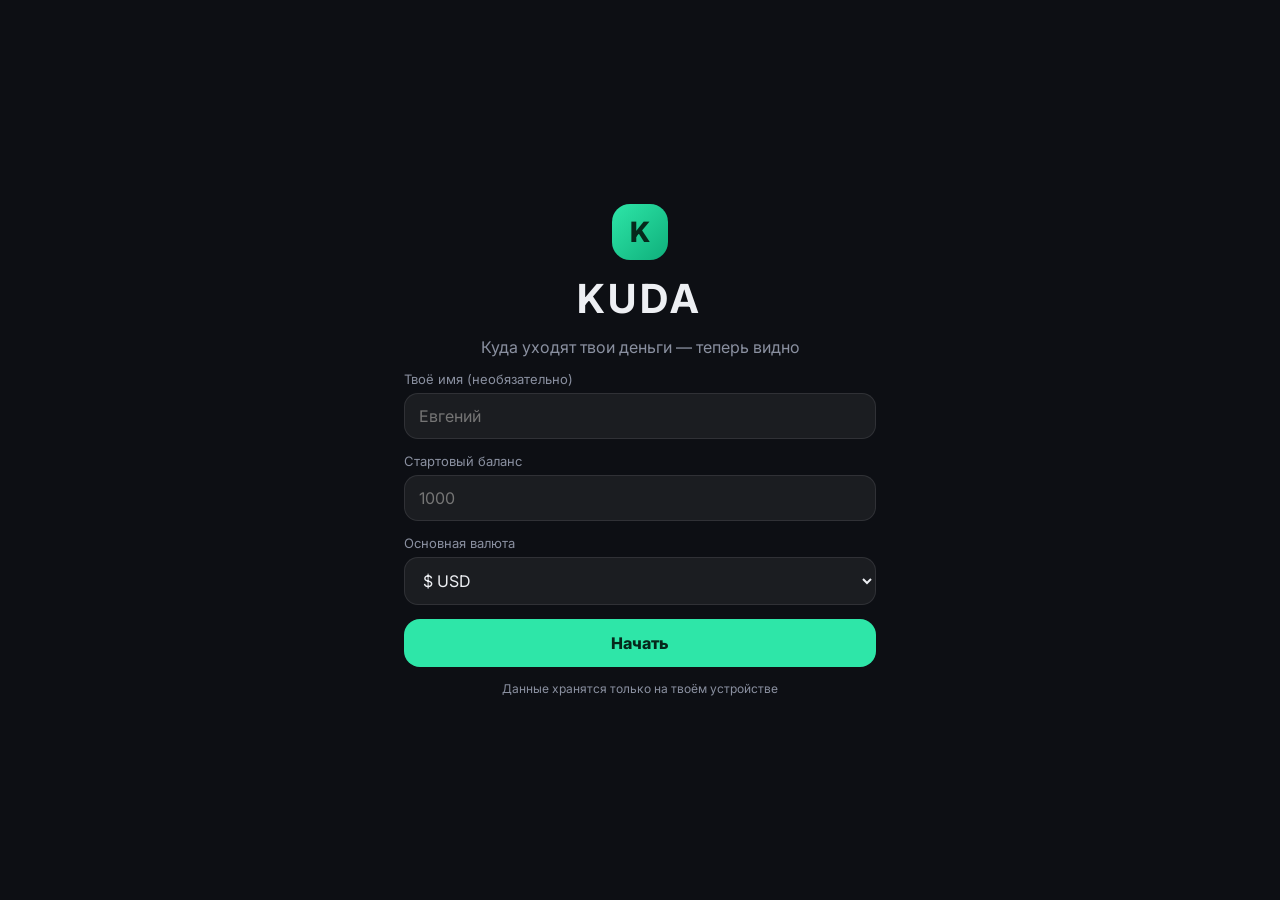
<file: index.html>
<!DOCTYPE html>
<html lang="ru">
<head>
<meta charset="UTF-8">
<meta name="viewport" content="width=device-width, initial-scale=1, viewport-fit=cover">
<meta name="theme-color" content="#0D0F14">
<title>KUDA — куда уходят твои деньги</title>
<link rel="manifest" href="manifest.webmanifest">
<link rel="icon" href="icon.svg" type="image/svg+xml">
<link rel="apple-touch-icon" href="icon.svg">
<meta name="apple-mobile-web-app-capable" content="yes">
<meta name="apple-mobile-web-app-status-bar-style" content="black-translucent">
<link rel="preconnect" href="https://fonts.googleapis.com">
<link href="https://fonts.googleapis.com/css2?family=Inter:wght@400;600;800&display=swap" rel="stylesheet">
<style>
*{box-sizing:border-box;margin:0;padding:0;-webkit-tap-highlight-color:transparent}
:root{--bg:#0D0F14;--card:rgba(255,255,255,.05);--line:rgba(255,255,255,.09);--txt:#EDEFF3;--mut:#8A90A0;--acc:#2EE6A8;--red:#FF6B6B;--gold:#FFD166;--r:20px}
html,body{height:100%}
body{background:var(--bg);color:var(--txt);font-family:Inter,-apple-system,Segoe UI,Roboto,sans-serif;font-size:16px;overscroll-behavior:none}
.hidden{display:none!important}
.muted{color:var(--mut)}.tiny{font-size:12px}
#app{max-width:520px;margin:0 auto;min-height:100%;display:flex;flex-direction:column}
button{font-family:inherit;cursor:pointer;border:none;background:none;color:inherit}
input,select{font-family:inherit;font-size:16px;background:rgba(255,255,255,.06);border:1px solid var(--line);border-radius:14px;color:var(--txt);padding:12px 14px;width:100%;outline:none}
input:focus,select:focus{border-color:var(--acc)}
select option{background:#151923}
.btn{background:var(--acc);color:#06281C;font-weight:800;border-radius:16px;padding:14px 18px;font-size:16px;width:100%}
.btn.ghost{background:transparent;border:1px solid var(--acc);color:var(--acc)}
.chip{border:1px solid var(--line);border-radius:999px;padding:6px 12px;font-size:13px;color:var(--mut)}
.logo{width:56px;height:56px;border-radius:18px;background:linear-gradient(135deg,#2EE6A8,#0FAF7B);display:flex;align-items:center;justify-content:center;font-weight:800;font-size:28px;color:#06281C}
.logo.sm{width:34px;height:34px;border-radius:11px;font-size:18px}
#onb{display:flex;align-items:center;justify-content:center;min-height:100dvh;padding:24px}
.onb-card{width:100%;display:flex;flex-direction:column;gap:14px;text-align:center}
.onb-card h1{font-size:40px;letter-spacing:4px}
.onb-card label{text-align:left;font-size:13px;color:var(--mut);display:flex;flex-direction:column;gap:6px}
.onb-card .logo{margin:0 auto}
#hdr{display:flex;align-items:center;gap:10px;padding:14px 16px;position:sticky;top:0;background:rgba(13,15,20,.85);backdrop-filter:blur(12px);z-index:5}
.hdr-title{font-weight:800;letter-spacing:3px;flex:1}
main{flex:1;padding:0 16px 190px}
.glass{background:var(--card);border:1px solid var(--line);border-radius:var(--r);backdrop-filter:blur(8px)}
.hero{padding:20px;margin-top:6px}
.hero-top{display:flex;justify-content:space-between;align-items:center;font-size:13px}
.hero-bal{font-size:44px;font-weight:800;margin:6px 0 14px;font-variant-numeric:tabular-nums}
.hero-row{display:flex;gap:24px;flex-wrap:wrap}
.inc{color:var(--acc);font-weight:600}.exp{color:var(--red);font-weight:600}
.forecast{margin-top:12px;padding-top:12px;border-top:1px dashed var(--line);font-size:13px;color:var(--mut)}
.forecast b{color:var(--gold)}
.today{padding:18px 20px;margin-top:12px;text-align:center;border-color:rgba(46,230,168,.35)}
.today-num{font-size:36px;font-weight:800;color:var(--acc);font-variant-numeric:tabular-nums}
#limitWarn{margin-top:12px;display:flex;flex-direction:column;gap:8px}
.warn{background:rgba(255,107,107,.1);border:1px solid rgba(255,107,107,.35);border-radius:14px;padding:10px 14px;font-size:13px}
.warn.gold{background:rgba(255,209,102,.08);border-color:rgba(255,209,102,.35)}
.sec{margin:22px 0 10px;font-size:15px;color:var(--mut);font-weight:600}
.day-h{font-size:12px;color:var(--mut);margin:14px 0 6px;text-transform:uppercase;letter-spacing:1px}
.tx{display:flex;align-items:center;gap:12px;padding:12px 14px;background:var(--card);border:1px solid var(--line);border-radius:16px;margin-bottom:8px}
.tx-ic{width:40px;height:40px;border-radius:13px;background:rgba(255,255,255,.06);display:flex;align-items:center;justify-content:center;font-size:19px;flex-shrink:0}
.tx-mid{flex:1;min-width:0}
.tx-t{font-weight:600;white-space:nowrap;overflow:hidden;text-overflow:ellipsis}
.tx-s{font-size:12px;color:var(--mut)}
.tag{font-size:10px;border:1px solid var(--line);border-radius:6px;padding:1px 5px;color:var(--mut)}
.tx-a{font-weight:700;font-variant-numeric:tabular-nums;white-space:nowrap;text-align:right}
.tx-h{font-size:11px;color:var(--mut);font-weight:400}
.tx-x{color:var(--mut);font-size:18px;padding:4px}
.empty{text-align:center;color:var(--mut);padding:30px 10px;font-size:14px}
.rep-head{display:flex;align-items:center;justify-content:space-between;margin:14px 0}
.rep-title{font-weight:800;font-size:18px}
.rep-cards{display:grid;grid-template-columns:1fr 1fr 1fr;gap:10px;margin-bottom:16px}
.rep-card{background:var(--card);border:1px solid var(--line);border-radius:16px;padding:12px;text-align:center}
.rep-card b{display:block;font-size:17px;margin-top:4px;font-variant-numeric:tabular-nums}
.bar-row{display:flex;align-items:center;gap:10px;margin-bottom:10px}
.bar-row .b-ic{width:30px;text-align:center}
.bar-row .b-n{width:110px;font-size:13px;white-space:nowrap;overflow:hidden;text-overflow:ellipsis}
.bar-wrap{flex:1;height:10px;background:rgba(255,255,255,.07);border-radius:99px;overflow:hidden}
.bar{height:100%;background:var(--acc);border-radius:99px}
.bar-row .b-v{font-size:13px;font-weight:600;width:70px;text-align:right;font-variant-numeric:tabular-nums}
.row{display:flex;gap:10px;margin-top:16px}
.cal{display:grid;grid-template-columns:repeat(7,1fr);gap:5px;margin-top:8px}
.cal-d{aspect-ratio:1;border-radius:8px;background:rgba(255,255,255,.05);display:flex;align-items:center;justify-content:center;font-size:11px;color:var(--mut)}
.cal-d.l1{background:rgba(46,230,168,.15);color:var(--txt)}
.cal-d.l2{background:rgba(46,230,168,.35);color:var(--txt)}
.cal-d.l3{background:rgba(255,209,102,.45);color:#06281C;font-weight:600}
.cal-d.l4{background:rgba(255,107,107,.55);color:#fff;font-weight:600}
.advice{background:rgba(255,209,102,.07);border:1px solid rgba(255,209,102,.3);border-radius:16px;padding:14px;font-size:14px;margin-top:14px}
.goal{background:var(--card);border:1px solid var(--line);border-radius:16px;padding:14px;margin-bottom:10px}
.goal-top{display:flex;justify-content:space-between;font-weight:600;margin-bottom:8px}
.goal-bar{height:10px;background:rgba(255,255,255,.07);border-radius:99px;overflow:hidden}
.goal-fill{height:100%;background:linear-gradient(90deg,#2EE6A8,#0FAF7B);border-radius:99px}
.goal-sub{display:flex;justify-content:space-between;font-size:12px;color:var(--mut);margin-top:6px;align-items:center}
.debt-total{background:rgba(255,107,107,.07);border:1px solid rgba(255,107,107,.25);border-radius:16px;padding:14px;margin-bottom:10px}
.debt-total-label{font-size:12px;color:var(--mut)}.debt-total-value{font-size:30px;font-weight:800;color:var(--red);margin:3px 0}
.credit-debt-actions{display:flex;gap:8px;margin-top:10px}.credit-debt-actions .mini-btn{padding:7px 10px}
.mini-btn{border:1px solid var(--acc);color:var(--acc);border-radius:10px;padding:4px 10px;font-size:12px}
.add-form{display:flex;gap:8px;margin-bottom:14px}
.add-form input{flex:1}
.rec-row,.debt-row{display:flex;align-items:center;gap:10px;padding:11px 14px;background:var(--card);border:1px solid var(--line);border-radius:14px;margin-bottom:8px;font-size:14px}
.rec-row .grow,.debt-row .grow{flex:1;min-width:0}
.pill{font-size:11px;border-radius:8px;padding:2px 8px;background:rgba(46,230,168,.12);color:var(--acc)}
.pill.red{background:rgba(255,107,107,.12);color:var(--red)}
.rc-grid{display:grid;grid-template-columns:1fr 1fr;gap:10px}
.rc{border:1px solid var(--line);border-radius:16px;overflow:hidden;background:var(--card)}
.rc img{width:100%;height:140px;object-fit:cover;display:block}
.rc div{padding:8px 10px;font-size:12px;color:var(--mut)}
.warr{background:rgba(46,230,168,.06);border:1px solid rgba(46,230,168,.3);border-radius:14px;padding:10px 14px;font-size:13px;margin-bottom:8px}
.set-group{background:var(--card);border:1px solid var(--line);border-radius:var(--r);padding:16px;margin-bottom:14px;display:flex;flex-direction:column;gap:10px}
.set-group h4{font-size:14px;color:var(--mut)}
.set-group label{font-size:13px;color:var(--mut);display:flex;flex-direction:column;gap:6px}
.lim-row{display:flex;align-items:center;gap:10px}
.lim-row span{width:150px;font-size:14px}
.danger{color:var(--red);border:1px solid rgba(255,107,107,.4);border-radius:14px;padding:12px;text-align:center;width:100%}
#addbar{position:fixed;left:0;right:0;bottom:64px;display:flex;gap:8px;padding:10px 14px;background:rgba(13,15,20,.92);backdrop-filter:blur(14px);border-top:1px solid var(--line);z-index:10}
@media(min-width:560px){#addbar,#nav{max-width:520px;left:50%;transform:translateX(-50%)}}
#addbar input{flex:1}
.icon-btn{width:48px;height:48px;border-radius:14px;background:rgba(255,255,255,.07);font-size:20px;flex-shrink:0}
.icon-btn.go{background:var(--acc);color:#06281C}
#nav{position:fixed;left:0;right:0;bottom:0;height:64px;display:flex;background:rgba(13,15,20,.95);backdrop-filter:blur(14px);border-top:1px solid var(--line);z-index:10}
.nav-btn{flex:1;display:flex;flex-direction:column;align-items:center;justify-content:center;gap:2px;font-size:19px;color:var(--mut)}
.nav-btn span{font-size:10px}
.nav-btn.active{color:var(--acc)}
#toast{position:fixed;left:50%;bottom:140px;transform:translateX(-50%);background:#1C2230;border:1px solid var(--line);border-radius:14px;padding:12px 18px;font-size:14px;z-index:50;opacity:0;transition:opacity .25s;pointer-events:none;max-width:90%;text-align:center}
#toast.show{opacity:1}
#loader{position:fixed;inset:0;background:rgba(13,15,20,.85);display:flex;align-items:center;justify-content:center;z-index:60;font-size:15px;color:var(--mut);backdrop-filter:blur(4px)}
#printArea{display:none}
@media print{
body{background:#fff;color:#000}
#app>*{display:none!important}
#printArea{display:block!important;color:#000;font-size:13px}
#printArea h1{font-size:20px;margin-bottom:8px}
#printArea table{width:100%;border-collapse:collapse;margin-top:10px}
#printArea td,#printArea th{border:1px solid #999;padding:5px 8px;text-align:left}
}
</style>
<link rel="stylesheet" href="stellar.css?v=9">
<script src="stellar.js?v=9" defer></script>
</head>
<body>
<div id="app">
<section id="onb" class="hidden">
<div class="onb-card">
<div class="logo">K</div>
<h1>KUDA</h1>
<p class="muted" data-i18n="slogan">Куда уходят твои деньги — теперь видно</p>
<label><span data-i18n="yourName">Твоё имя (необязательно)</span><input id="onbName" placeholder="Евгений" autocomplete="off"></label>
<label><span data-i18n="startBal">Стартовый баланс</span><input id="onbBal" type="number" inputmode="decimal" placeholder="1000"></label>
<label><span data-i18n="mainCur">Основная валюта</span><select id="onbCur"><option value="USD">$ USD</option><option value="EUR">€ EUR</option></select></label>
<button class="btn" id="onbGo" data-i18n="start">Начать</button>
<p class="tiny muted" data-i18n="local">Данные хранятся только на твоём устройстве</p>
</div>
</section>
<header id="hdr" class="hidden">
<div class="logo sm">K</div>
<div class="hdr-title">KUDA</div>
<button id="installBtn" class="chip hidden">⬇ <span data-i18n="install">Установить</span></button>
</header>
<main id="main" class="hidden">
<section id="tab-home" class="tab">
<div class="hero glass">
<div class="hero-top"><span class="muted" data-i18n="balance">Остаток</span><span id="heroCur" class="chip"></span></div>
<div id="heroBal" class="hero-bal">0</div>
<div class="hero-row">
<div><div class="muted tiny" data-i18n="incM">Доходы месяца</div><div id="heroInc" class="inc">+0</div></div>
<div><div class="muted tiny" data-i18n="expM">Траты месяца</div><div id="heroExp" class="exp">−0</div></div>
<div><div class="muted tiny" data-i18n="net">Итог</div><div id="heroNet">0</div></div>
</div>
<div class="forecast" id="forecast"></div>
</div>
<div class="today glass">
<div class="muted" data-i18n="canSpend">Сегодня можно потратить</div>
<div id="todayNum" class="today-num">0</div>
<div id="todaySub" class="tiny muted"></div>
</div>
<div id="limitWarn"></div>
<h3 class="sec" data-i18n="feed">Лента</h3>
<div id="feed"></div>
</section>
<section id="tab-report" class="tab hidden">
<div class="rep-head">
<button id="repPrev" class="chip">‹</button>
<div id="repTitle" class="rep-title"></div>
<button id="repNext" class="chip">›</button>
</div>
<div id="repBody"></div>
<h3 class="sec" data-i18n="calendar">Календарь трат</h3>
<div id="calHeat" class="cal"></div>
<div id="advisor"></div>
<div class="row">
<button class="btn" id="csvBtn">⬇ Excel</button>
<button class="btn ghost" id="csvBiz" data-i18n="csvBiz">⬇ Бизнес</button>
<button class="btn ghost" id="pdfBtn">🖨 PDF</button>
</div>
</section>
<section id="tab-goals" class="tab hidden">
<h3 class="sec" data-i18n="goals">Цели накоплений</h3>
<div class="add-form"><input id="goalName" data-i18n-ph="goalPh" placeholder="Например: Машина"><input id="goalTarget" type="number" inputmode="decimal" data-i18n-ph="goalSum" placeholder="Сумма" style="max-width:110px"><button class="mini-btn" id="goalAdd">+</button></div>
<div id="goalList"></div>
<h3 class="sec" data-i18n="recurring">Повторяющиеся платежи</h3>
<div class="add-form"><input id="recTitle" data-i18n-ph="recPh" placeholder="Аренда, связь…"><input id="recAmount" type="number" inputmode="decimal" data-i18n-ph="sum" placeholder="Сумма" style="max-width:90px"><input id="recDay" type="number" min="1" max="31" data-i18n-ph="day" placeholder="День" style="max-width:70px"><button class="mini-btn" id="recAdd">+</button></div>
<div id="recList"></div>
<h3 class="sec" data-i18n="debts">Мне должны</h3>
<div id="debtList"></div>
<h3 class="sec">💳 Мои долги</h3>
<div id="creditDebtTotal" class="debt-total"></div>
<div class="add-form credit-debt-add"><input id="creditName" placeholder="Банк / карта" autocomplete="off"><input id="creditAmount" type="number" min="0.01" step="0.01" inputmode="decimal" placeholder="Долг $" style="max-width:110px"><button class="mini-btn" id="creditAdd" aria-label="Добавить долг">+</button></div>
<div id="creditDebtList"></div>
</section>
<section id="tab-receipts" class="tab hidden">
<h3 class="sec" data-i18n="warranties">Гарантии и возвраты</h3>
<div id="warrList"></div>
<h3 class="sec" data-i18n="rcArchive">Архив чеков</h3>
<div id="rcGrid" class="rc-grid"></div>
</section>
<section id="tab-set" class="tab hidden">
<div class="set-group">
<h4 data-i18n="setBalCur">Баланс и валюта</h4>
<label><span data-i18n="startBal">Стартовый баланс</span><input id="setBal" type="number" inputmode="decimal"></label>
<label><span data-i18n="mainCur">Основная валюта</span><select id="setCur"><option value="USD">$ USD</option><option value="EUR">€ EUR</option></select></label>
<label><span data-i18n="rate">Курс: 1 USD = EUR</span><input id="setRate" type="number" step="0.0001" inputmode="decimal"></label>
<button class="chip" id="rateAuto" data-i18n="rateAuto">🔄 Обновить курс автоматически</button>
</div>
<div class="set-group">
<h4 data-i18n="hourly">Твой час работы (для «цены в часах»)</h4>
<label><span data-i18n="hourlyPh">Сколько стоит 1 час твоей работы</span><input id="setHourly" type="number" inputmode="decimal" placeholder="10"></label>
</div>
<div class="set-group">
<h4 data-i18n="limits">Лимиты по категориям (в месяц, 0 = без лимита)</h4>
<div id="limList"></div>
</div>
<div class="set-group">
<h4>AI (Kimi)</h4>
<label>API-ключ Moonshot/Kimi<input id="setKey" type="password" placeholder="sk-..." autocomplete="off"></label>
<label><span data-i18n="model">Модель</span><input id="setModel" placeholder="moonshot-v1-32k-vision-preview"></label>
<button class="chip" id="keyTest" data-i18n="keyTest">Проверить ключ</button>
<p class="tiny muted" data-i18n="noKey">Без ключа чеки сохраняются в архив, сумму вводишь вручную</p>
</div>
<div class="set-group">
<h4 data-i18n="defTag">Тег по умолчанию</h4>
<select id="setTag"><option value="personal" data-i18n="personal">Личное</option><option value="business" data-i18n="business">Бизнес</option></select>
</div>
<div class="set-group">
<h4 data-i18n="lang">Язык / Language</h4>
<select id="setLang"><option value="ru">Русский</option><option value="en">English</option></select>
</div>
<div class="set-group">
<h4 data-i18n="legal">Юридическая информация</h4>
<p class="tiny muted" data-i18n="legalTxt">KUDA — инструмент учёта, а не финансовый советник. AI может ошибаться при распознавании чеков — проверяй суммы. Все данные хранятся локально на твоём устройстве.</p>
</div>
<button class="danger" id="wipe" data-i18n="wipe">🗑 Стереть все данные</button>
<p class="tiny muted" style="text-align:center;margin-top:10px">KUDA v3.0 · сделано с Kimi</p>
</section>
<section id="tab-stellar" class="tab hidden"></section>
</main>
<div id="addbar" class="hidden">
<input id="addText" data-i18n-ph="addPh" placeholder="кофе 5 · «ужин 120 на троих» · спроси «сколько на еду?»" autocomplete="off">
<button id="camBtn" class="icon-btn" title="Чек">📷</button>
<input type="file" id="camInput" accept="image/*" capture="environment" class="hidden">
<button id="addGo" class="icon-btn go">➤</button>
</div>
<nav id="nav" class="hidden">
<button data-tab="home" class="nav-btn active">🏠<span data-i18n="nHome">Главная</span></button>
<button data-tab="report" class="nav-btn">📊<span data-i18n="nRep">Отчёт</span></button>
<button data-tab="goals" class="nav-btn">🎯<span data-i18n="nGoals">Цели</span></button>
<button data-tab="receipts" class="nav-btn">🧾<span data-i18n="nRc">Чеки</span></button>
<button data-tab="stellar" class="nav-btn">🚚<span>STELLAR</span></button>
<button data-tab="set" class="nav-btn">⚙️<span data-i18n="nMore">Ещё</span></button>
</nav>
<div id="toast"></div>
<div id="loader" class="hidden">Kimi читает чек…</div>
<div id="printArea"></div>
</div>
<script src="app.js?v=9"></script>
<script src="ext.js?v=9"></script>
</body>
</html>
</file>
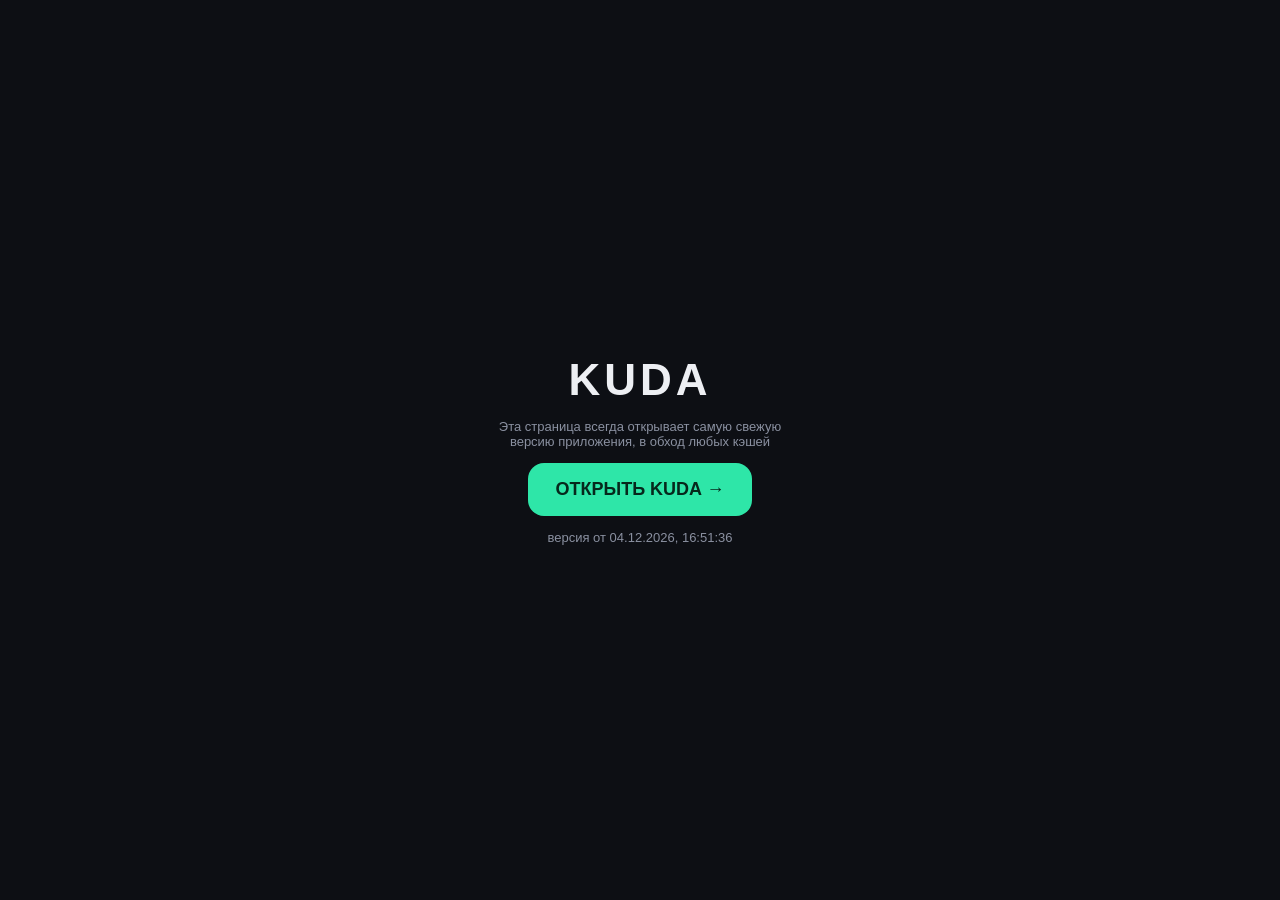
<file: go.html>
<!DOCTYPE html>
<html lang="ru">
<head>
<meta charset="UTF-8">
<meta name="viewport" content="width=device-width, initial-scale=1">
<title>KUDA — вход</title>
<style>
body{background:#0D0F14;color:#EDEFF3;font-family:Inter,-apple-system,sans-serif;display:flex;align-items:center;justify-content:center;min-height:100dvh;margin:0;flex-direction:column;gap:14px;text-align:center}
.b{background:#2EE6A8;color:#06281C;font-weight:800;border-radius:16px;padding:16px 28px;font-size:18px;text-decoration:none}
.t{color:#8A90A0;font-size:13px;max-width:320px}
</style>
</head>
<body>
<div style="font-size:44px;font-weight:800;letter-spacing:4px">KUDA</div>
<div class="t">Эта страница всегда открывает самую свежую версию приложения, в обход любых кэшей</div>
<a class="b" id="go" href="#">ОТКРЫТЬ KUDA →</a>
<div class="t" id="v"></div>
<script>
var u='./?fresh='+Date.now();
document.getElementById('go').href=u;
document.getElementById('v').textContent='версия от '+new Date().toLocaleString('ru');
setTimeout(function(){location.replace(u)},1500);
</script>
</body>
</html>
</file>
<file: stellar.css>
/* STELLAR v4 — scoped business UI. KUDA personal styles are intentionally untouched. */
#tab-stellar{
  --s4-bg:oklch(0.16 0.012 255);
  --s4-panel:oklch(0.205 0.014 255);
  --s4-panel-2:oklch(0.235 0.016 255);
  --s4-text:oklch(0.95 0.008 220);
  --s4-muted:oklch(0.72 0.018 240);
  --s4-line:oklch(0.34 0.018 250);
  --s4-accent:oklch(0.84 0.17 158);
  --s4-accent-ink:oklch(0.23 0.055 165);
  --s4-warn:oklch(0.82 0.15 82);
  --s4-danger:oklch(0.7 0.19 25);
  color:var(--s4-text);
  font-family:Inter,-apple-system,BlinkMacSystemFont,"Segoe UI",sans-serif;
  padding-bottom:32px;
}
#tab-stellar *{box-sizing:border-box}
#tab-stellar button,#tab-stellar input,#tab-stellar select,#tab-stellar textarea{font:inherit}
#tab-stellar button{cursor:pointer}
#tab-stellar button:focus-visible,#tab-stellar input:focus-visible,#tab-stellar select:focus-visible,#tab-stellar textarea:focus-visible,.s4-overlay button:focus-visible,.s4-overlay input:focus-visible,.s4-overlay select:focus-visible{outline:3px solid var(--s4-accent);outline-offset:2px}
.s4-shell{display:flex;flex-direction:column;gap:16px;padding-top:4px}
.s4-head{display:flex;align-items:center;justify-content:space-between;gap:12px}
.s4-brand{display:flex;align-items:center;gap:10px;min-width:0}
.s4-brand svg{width:25px;height:25px;color:var(--s4-accent)}
.s4-brand h2{font-size:21px;line-height:1.2;letter-spacing:.08em;margin:0}
.s4-period{display:flex;align-items:center;gap:4px;color:var(--s4-muted);font-size:13px;white-space:nowrap}
.s4-icon-btn{width:44px;height:44px;display:inline-flex;align-items:center;justify-content:center;border:1px solid var(--s4-line);border-radius:13px;background:var(--s4-panel);color:var(--s4-text);transition:background .18s ease,transform .18s ease}
.s4-icon-btn:hover{background:var(--s4-panel-2)}
.s4-icon-btn:active{transform:scale(.96)}
.s4-icon-btn svg{width:19px;height:19px}
.s4-role{display:grid;grid-template-columns:1fr 1fr;background:var(--s4-panel);border:1px solid var(--s4-line);border-radius:15px;padding:4px;gap:4px}
.s4-role button{min-height:44px;border-radius:11px;color:var(--s4-muted);font-size:13px;font-weight:700;padding:8px 6px;transition:background .18s ease,color .18s ease}
.s4-role button.active{background:var(--s4-panel-2);color:var(--s4-text);box-shadow:inset 0 0 0 1px var(--s4-line)}
.s4-subnav{display:grid;grid-template-columns:repeat(5,minmax(0,1fr));gap:4px;padding:4px;background:var(--s4-bg);border:1px solid var(--s4-line);border-radius:16px;position:sticky;top:68px;z-index:4}
#tab-stellar .s4-subnav button{min-width:0;min-height:52px;overflow:hidden;border-radius:12px;color:var(--s4-muted);display:flex;flex-direction:column;align-items:center;justify-content:center;gap:4px;font-size:11px;padding:4px 1px;transition:color .18s ease,background .18s ease}
.s4-subnav button span{display:block;width:100%;white-space:nowrap;overflow:hidden;text-overflow:ellipsis}
.s4-subnav button svg{width:20px;height:20px;flex-shrink:0}
.s4-subnav button.active{color:var(--s4-accent);background:var(--s4-panel)}
.s4-subnav .s4-scan-nav{color:var(--s4-accent-ink);background:var(--s4-accent)}
.s4-subnav .s4-scan-nav.active{color:var(--s4-accent-ink);background:var(--s4-accent)}
.s4-view{display:flex;flex-direction:column;gap:14px}
.s4-hero{background:var(--s4-panel);border:1px solid var(--s4-line);border-radius:20px;padding:20px;display:flex;flex-direction:column;gap:12px}
.s4-hero-top{display:flex;align-items:center;justify-content:space-between;gap:12px;color:var(--s4-muted);font-size:13px}
.s4-hero-value{font-size:38px;line-height:1.1;font-weight:800;letter-spacing:-.04em;font-variant-numeric:tabular-nums}
.s4-hero-value.positive{color:var(--s4-accent)}
.s4-hero-value.negative{color:var(--s4-danger)}
.s4-split{display:grid;grid-template-columns:repeat(3,minmax(0,1fr));gap:10px;padding-top:12px;border-top:1px solid var(--s4-line)}
.s4-split span,.s4-metric span{display:block;color:var(--s4-muted);font-size:11px;line-height:1.35;margin-bottom:4px}
.s4-split b{font-size:14px;font-variant-numeric:tabular-nums}
.s4-metrics{display:grid;grid-template-columns:repeat(3,minmax(0,1fr));gap:8px}
.s4-metric{background:var(--s4-panel);border:1px solid var(--s4-line);border-radius:15px;padding:12px;min-width:0}
.s4-metric b{display:block;font-size:18px;font-variant-numeric:tabular-nums;overflow-wrap:anywhere}
.s4-section{display:flex;flex-direction:column;gap:8px}
.s4-section-head{display:flex;align-items:center;justify-content:space-between;gap:8px;min-height:44px}
.s4-section-head h3{font-size:15px;margin:0}
.s4-section-head span{color:var(--s4-muted);font-size:12px}
.s4-actions{display:grid;grid-template-columns:repeat(3,minmax(0,1fr));gap:8px}
.s4-action{min-height:62px;border:1px solid var(--s4-line);border-radius:15px;background:var(--s4-panel);color:var(--s4-text);display:flex;align-items:center;justify-content:center;gap:7px;padding:10px 6px;font-size:12px;font-weight:650;transition:background .18s ease,transform .18s ease}
.s4-action:hover{background:var(--s4-panel-2)}
.s4-action:active{transform:scale(.98)}
.s4-action svg{width:19px;height:19px;color:var(--s4-accent);flex-shrink:0}
.s4-btn{min-height:48px;border-radius:14px;background:var(--s4-accent);color:var(--s4-accent-ink);font-weight:800;padding:12px 16px;display:inline-flex;align-items:center;justify-content:center;gap:8px;border:1px solid transparent;transition:opacity .18s ease,transform .18s ease}
.s4-btn:hover{opacity:.9}.s4-btn:active{transform:scale(.98)}
.s4-btn.secondary{background:var(--s4-panel);border-color:var(--s4-line);color:var(--s4-text)}
.s4-btn.danger{background:transparent;border-color:var(--s4-danger);color:var(--s4-danger)}
.s4-btn.small{min-height:44px;padding:8px 12px;font-size:12px;border-radius:12px}
.s4-btn svg{width:18px;height:18px}
.s4-list{display:flex;flex-direction:column;gap:8px}
.s4-row{display:grid;grid-template-columns:minmax(0,1fr) auto;gap:12px;align-items:center;background:var(--s4-panel);border:1px solid var(--s4-line);border-radius:15px;padding:12px;min-height:66px}
.s4-row-main{min-width:0;text-align:left;color:var(--s4-text);padding:0}
.s4-row-title{font-size:14px;font-weight:700;white-space:nowrap;overflow:hidden;text-overflow:ellipsis}
.s4-row-sub{font-size:12px;color:var(--s4-muted);margin-top:4px;white-space:nowrap;overflow:hidden;text-overflow:ellipsis}
.s4-row-end{text-align:right;display:flex;flex-direction:column;align-items:flex-end;gap:5px}
.s4-amount{font-size:15px;font-weight:800;font-variant-numeric:tabular-nums;white-space:nowrap}
.s4-badge{display:inline-flex;align-items:center;min-height:22px;border-radius:7px;padding:2px 7px;font-size:10px;color:var(--s4-muted);border:1px solid var(--s4-line);white-space:nowrap}
.s4-badge.pending{color:var(--s4-warn);border-color:var(--s4-warn)}
.s4-badge.paid,.s4-badge.positive{color:var(--s4-accent);border-color:var(--s4-accent)}
.s4-empty{border:1px dashed var(--s4-line);border-radius:15px;padding:24px 16px;text-align:center;color:var(--s4-muted);font-size:14px;line-height:1.55}
.s4-filters{display:grid;grid-template-columns:repeat(4,minmax(0,1fr));gap:5px}
.s4-filters button{min-height:44px;border-radius:12px;color:var(--s4-muted);font-size:11px;padding:6px 2px;border:1px solid transparent}
.s4-filters button.active{background:var(--s4-panel);border-color:var(--s4-line);color:var(--s4-text)}
.s4-note{border-left:2px solid var(--s4-accent);padding:4px 0 4px 12px;color:var(--s4-muted);font-size:13px;line-height:1.55}
.s4-note.warn{border-color:var(--s4-warn)}
.s4-scan-options{display:grid;grid-template-columns:1fr 1fr;gap:10px}
.s4-scan-option{min-height:128px;border:1px solid var(--s4-line);border-radius:18px;background:var(--s4-panel);color:var(--s4-text);display:flex;flex-direction:column;align-items:center;justify-content:center;gap:10px;font-weight:700;padding:16px}
.s4-scan-option svg{width:30px;height:30px;color:var(--s4-accent)}
.s4-scan-option small{color:var(--s4-muted);font-weight:400;font-size:11px;line-height:1.4}
.s4-progress{min-height:80px;border:1px solid var(--s4-line);border-radius:15px;display:flex;align-items:center;justify-content:center;padding:16px;color:var(--s4-muted);text-align:center;font-size:14px}
.s4-category-grid{display:grid;grid-template-columns:1fr 1fr;gap:8px}
.s4-category{background:var(--s4-panel);border:1px solid var(--s4-line);border-radius:13px;padding:10px 12px;display:flex;justify-content:space-between;gap:8px;font-size:12px}
.s4-category b{font-variant-numeric:tabular-nums;white-space:nowrap}
.s4-links{display:grid;grid-template-columns:1fr 1fr;gap:8px}
.s4-overlay{--s4-panel:oklch(0.205 0.014 255);--s4-panel-2:oklch(0.235 0.016 255);--s4-text:oklch(0.95 0.008 220);--s4-muted:oklch(0.72 0.018 240);--s4-line:oklch(0.34 0.018 250);--s4-accent:oklch(0.84 0.17 158);--s4-accent-ink:oklch(0.23 0.055 165);--s4-danger:oklch(0.7 0.19 25);position:fixed;inset:0;z-index:70;background:rgba(5,8,12,.78);display:flex;align-items:flex-end;justify-content:center;padding:16px 0 0;backdrop-filter:blur(8px)}
.s4-modal{background:var(--s4-panel);color:var(--s4-text);border:1px solid var(--s4-line);border-bottom:0;border-radius:22px 22px 0 0;width:100%;max-width:520px;max-height:92dvh;overflow:auto;padding:18px 16px calc(20px + env(safe-area-inset-bottom));box-shadow:0 -20px 60px rgba(0,0,0,.35)}
.s4-modal-head{display:flex;align-items:center;justify-content:space-between;gap:12px;margin-bottom:16px}
.s4-modal-head h3{font-size:18px;margin:0}
.s4-modal-close{width:44px;height:44px;border-radius:12px;background:var(--s4-panel-2);color:var(--s4-text);font-size:22px}
.s4-form{display:flex;flex-direction:column;gap:12px}
.s4-form-grid{display:grid;grid-template-columns:1fr 1fr;gap:10px}
.s4-field{display:flex;flex-direction:column;gap:6px;color:var(--s4-muted);font-size:12px}
.s4-field.full{grid-column:1/-1}
.s4-field input,.s4-field select,.s4-field textarea{width:100%;min-height:48px;background:var(--s4-panel-2);border:1px solid var(--s4-line);border-radius:12px;color:var(--s4-text);padding:11px 12px;font-size:16px;outline:none}
.s4-field textarea{min-height:76px;resize:vertical}
.s4-check{display:flex;align-items:center;gap:10px;min-height:44px;color:var(--s4-text);font-size:14px}
.s4-check input{width:20px;height:20px;accent-color:var(--s4-accent)}
.s4-form-actions{display:grid;grid-template-columns:1fr 1fr;gap:8px;margin-top:4px}
.s4-form-actions.one{grid-template-columns:1fr}
.s4-receipt-preview{width:100%;max-height:180px;object-fit:contain;background:oklch(0.13 0.01 255);border-radius:13px;border:1px solid var(--s4-line)}
.s4-kbd-help{font-size:12px;color:var(--s4-muted);line-height:1.5}
.s4-assistant{gap:14px}
.s4-ai-log{display:flex;flex-direction:column;gap:10px;max-height:300px;overflow:auto;padding-right:2px}
.s4-ai-message{max-width:92%;align-self:flex-start}
.s4-ai-message.user{align-self:flex-end}
.s4-ai-message>span{display:block;color:var(--s4-muted);font-size:11px;margin-bottom:4px}
.s4-ai-message.user>span{text-align:right}
.s4-ai-message p{margin:0;padding:10px 12px;border:1px solid var(--s4-line);border-radius:13px;background:var(--s4-panel-2);font-size:14px;line-height:1.5;white-space:pre-wrap;overflow-wrap:anywhere}
.s4-ai-message.user p{background:var(--s4-bg)}
.s4-ai-composer{display:flex;flex-direction:column;gap:8px}
.s4-ai-label{color:var(--s4-muted);font-size:12px}
.s4-ai-composer textarea{width:100%;min-height:92px;resize:vertical;background:var(--s4-panel-2);border:1px solid var(--s4-line);border-radius:14px;color:var(--s4-text);padding:12px;font-size:16px;line-height:1.5;outline:none}
.s4-ai-toolbar{display:grid;grid-template-columns:44px 44px minmax(0,1fr);gap:8px}
.s4-ai-send{min-width:0;padding:10px 12px}
.s4-icon-btn.recording{background:var(--s4-danger);color:var(--s4-text);border-color:var(--s4-danger)}
.s4-icon-btn:disabled{opacity:.45;cursor:not-allowed}
.s4-ai-examples{display:flex;flex-wrap:wrap;gap:6px}
.s4-ai-examples button{min-height:44px;padding:7px 11px;border:1px solid var(--s4-line);border-radius:11px;color:var(--s4-muted);font-size:12px;transition:background .18s ease,color .18s ease}
.s4-ai-examples button:hover{background:var(--s4-panel-2);color:var(--s4-text)}
.s4-statement-open{width:100%}
.s4-statement{display:flex;flex-direction:column;gap:14px}
.s4-statement-total{padding:14px 0;border-top:1px solid var(--s4-line);border-bottom:1px solid var(--s4-line)}
.s4-statement-total span,.s4-statement-total small{display:block;color:var(--s4-muted);font-size:12px}
.s4-statement-total b{display:block;font-size:30px;margin:5px 0;font-variant-numeric:tabular-nums}
.s4-statement h4,.s4-confirm h4{margin:0 0 8px;font-size:15px}
.s4-statement-list{display:flex;flex-direction:column}
.s4-statement-row{display:grid;grid-template-columns:70px minmax(0,1fr) auto;align-items:center;gap:8px;padding:10px 0;border-bottom:1px solid var(--s4-line);font-size:12px}
.s4-statement-row>span{color:var(--s4-muted)}
.s4-statement-row b{display:block;font-size:13px;overflow-wrap:anywhere}
.s4-statement-row small{display:block;color:var(--s4-muted);margin-top:3px;line-height:1.35}
.s4-statement-row strong{white-space:nowrap;font-variant-numeric:tabular-nums}
.s4-statement-row strong.income{color:var(--s4-accent)}
.s4-statement-row strong.expense{color:var(--s4-text)}
.s4-confirm{text-align:center}
.s4-confirm-amount{font-size:34px;font-weight:800;color:var(--s4-accent);margin:6px 0}
.s4-confirm p{color:var(--s4-muted);font-size:13px;margin:0 0 16px}
.s4-confirm .s4-note{text-align:left;margin-bottom:16px}
.s4-choice{width:100%;color:var(--s4-text);text-align:left}
.s4-choice .s4-row-sub{display:block;margin-top:4px}
@media(min-width:560px){
  .s4-overlay{align-items:center;padding:24px}
  .s4-modal{border-radius:22px;border-bottom:1px solid var(--s4-line);max-height:88dvh}
}
@media(max-width:390px){
  .s4-brand h2{font-size:18px}
  .s4-hero{padding:16px}
  .s4-hero-value{font-size:34px}
  .s4-metric{padding:10px}
  .s4-metric b{font-size:16px}
  .s4-action{font-size:11px;gap:4px}
  .s4-subnav{top:64px}
}
@media(prefers-reduced-motion:reduce){
  #tab-stellar *,.s4-overlay *{transition:none!important;scroll-behavior:auto!important}
}
</file>
